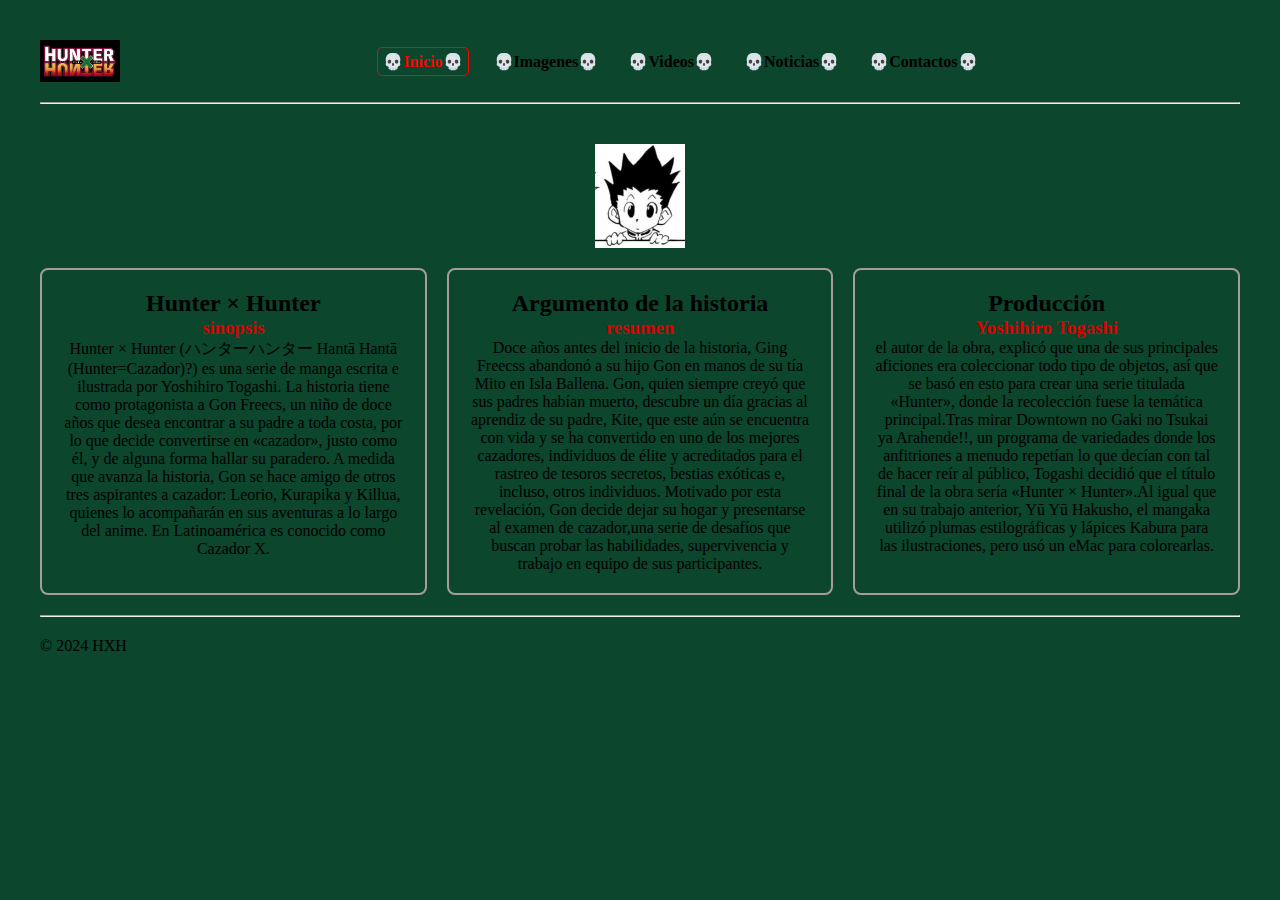
<file: index.html>
<!DOCTYPE html>
<html lang="es">
<head>
    <meta charset="UTF-8">
    <meta name="viewport" content="width=device-width, initial-scale=1.0">
    <title>HXH</title>
    <link rel="stylesheet" href="css/estilo.css">
</head>
<body>
     <nav class="menu-nav"> <img src="src/logo.jpg" class="logo" alt=""> 
        <ul class="menu">
            <li><a href="index.html" class="btn-menu activo hover">💀Inicio💀</a></li>
            <li><a href="galeria.html" class="btn-menu">💀Imagenes💀</a></li>
            <li><a href="videos.html" class="btn-menu">💀Videos💀</a></li>
            <li><a href="noticias.html" class="btn-menu">💀Noticias💀</a></li>
            <li><a href="contactos.html" class="btn-menu">💀Contactos💀</a></li>
       </ul>
    
    </nav>

    <hr>
      <div class="contenido">
          <section class="publicidad">
            <img src="src/hxh.jpeg"alt="">
          </section>
            <section class="bandeja">
                   <div class="tarjeta" >
                     <h2>Hunter × Hunter
                    </h2>
                     <h3>sinopsis</h3>
                      <p>Hunter × Hunter (ハンターハンター Hantā Hantā (Hunter=Cazador)?) es una serie de manga escrita e ilustrada por Yoshihiro Togashi. La historia tiene como protagonista a Gon Freecs, un niño de doce años que desea encontrar a su padre a toda costa, por lo que decide convertirse en «cazador», justo como él, y de alguna forma hallar su paradero. A medida que avanza la historia, Gon se hace amigo de otros tres aspirantes a cazador: Leorio, Kurapika y Killua, quienes lo acompañarán en sus aventuras a lo largo del anime. En Latinoamérica es conocido como Cazador X.

                      </p>
                    <div>
                    <a href=""></a>
                    <a href=""></a>
                   </div>

                </div>

                
                <div class="tarjeta">
                  <h2>Argumento de la historia</h2>
                  <h3>resumen</h3>
                  <p>
                    Doce años antes del inicio de la historia, Ging Freecss abandonó a su hijo Gon en manos de su tía Mito en Isla Ballena. Gon, quien siempre creyó que sus padres habían muerto, descubre un día gracias al aprendiz de su padre, Kite, que este aún se encuentra con vida y se ha convertido en uno de los mejores cazadores,​ individuos de élite y acreditados para el rastreo de tesoros secretos, bestias exóticas e, incluso, otros individuos.​ Motivado por esta revelación, Gon decide dejar su hogar y presentarse al examen de cazador,una serie de desafíos que buscan probar las habilidades, supervivencia y trabajo en equipo de sus participantes.
                   </p>
                  <div>
                    <a href=""></a>
                    <a href=""></a>
                  </div>
                </div>

                <div class="tarjeta">
                  <h2>Producción</h2>
                  
                  <h3>Yoshihiro Togashi</h3>
                  <p>el autor de la obra, explicó que una de sus principales aficiones era coleccionar todo tipo de objetos, así que se basó en esto para crear una serie titulada «Hunter», donde la recolección fuese la temática principal.Tras mirar Downtown no Gaki no Tsukai ya Arahende!!, un programa de variedades donde los anfitriones a menudo repetían lo que decían con tal de hacer reír al público, Togashi decidió que el título final de la obra sería «Hunter × Hunter».Al igual que en su trabajo anterior, Yū Yū Hakusho, el mangaka utilizó plumas estilográficas y lápices Kabura para las ilustraciones, pero usó un eMac para colorearlas.
                   </p>
                  <div>
                    <a href=""></a>
                    <a href=""></a>
                  </div>
                </div>
               
        </section>
    
    </div>
    
  <footer>
    <hr>
    <div class="pie">
      <P>&COPY; 2024 HXH</P>
  

    </div>

  </footer>


</body>
</html>
</file>
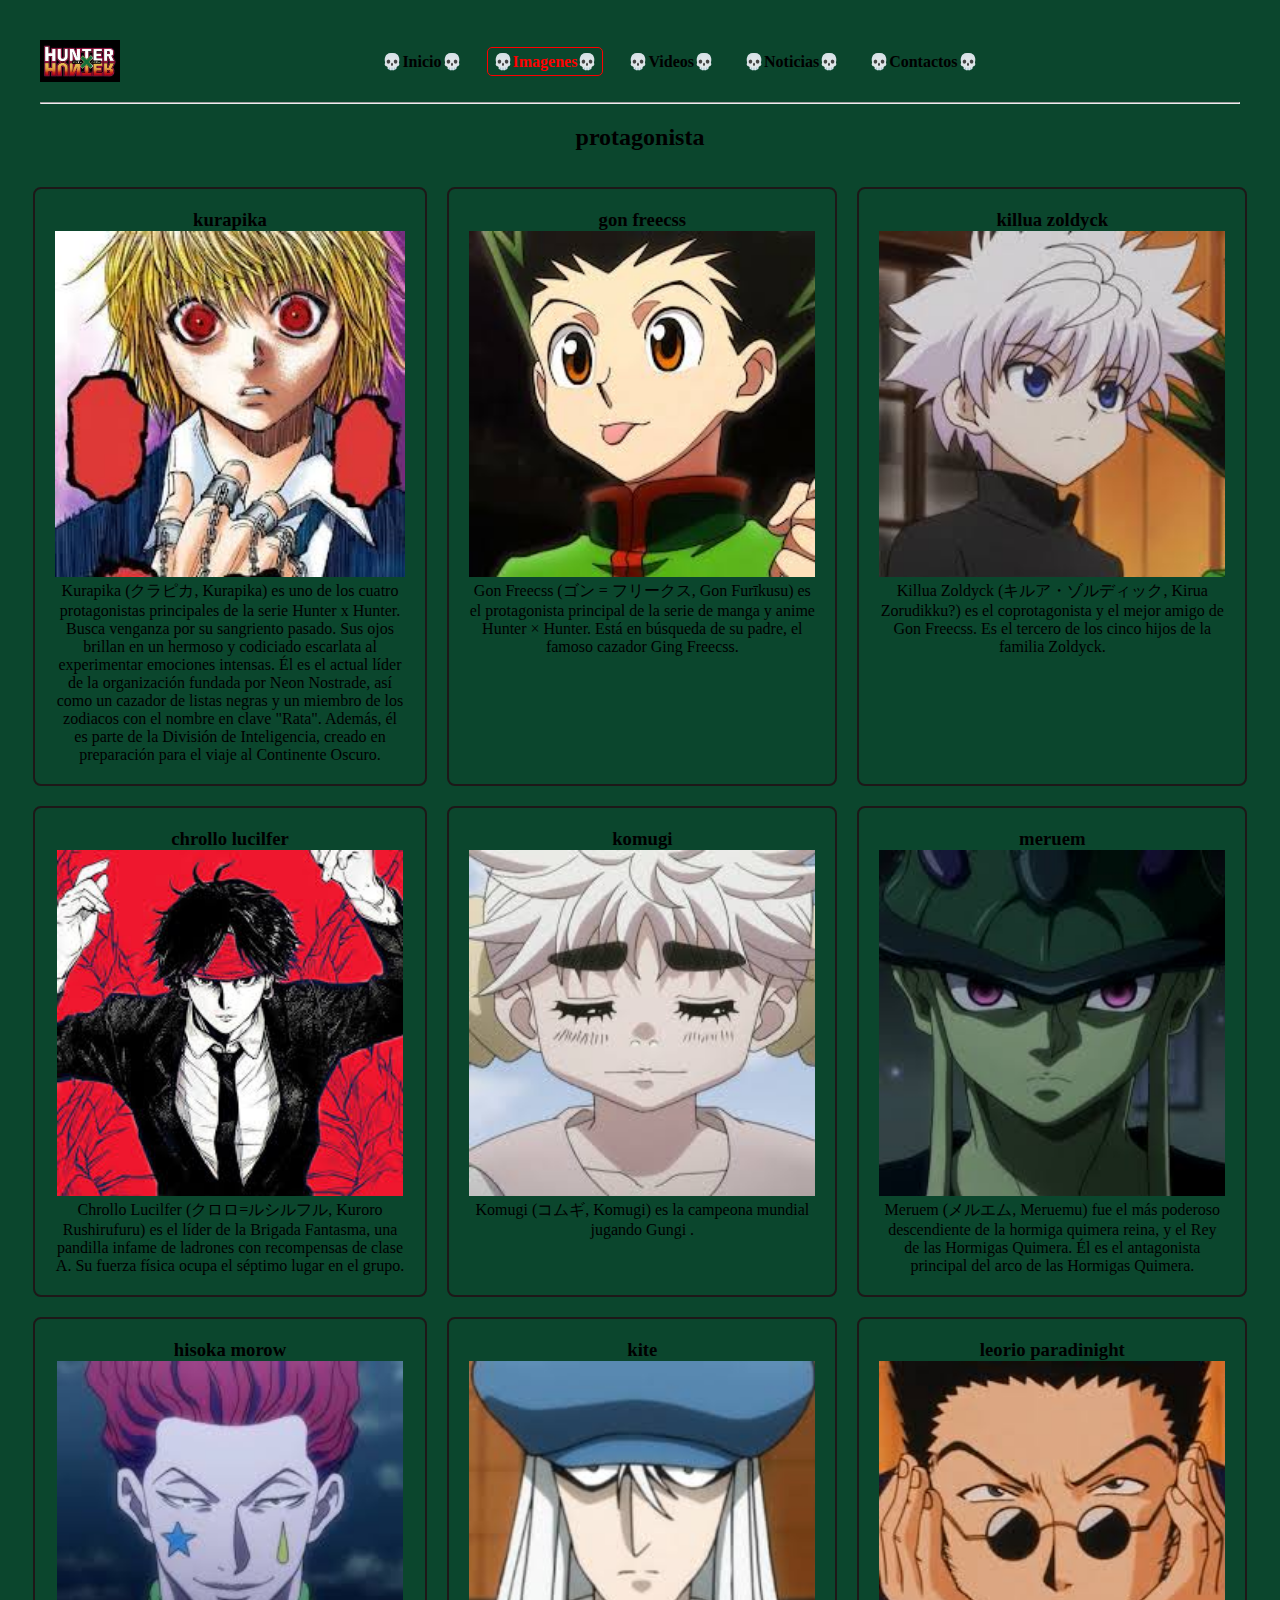
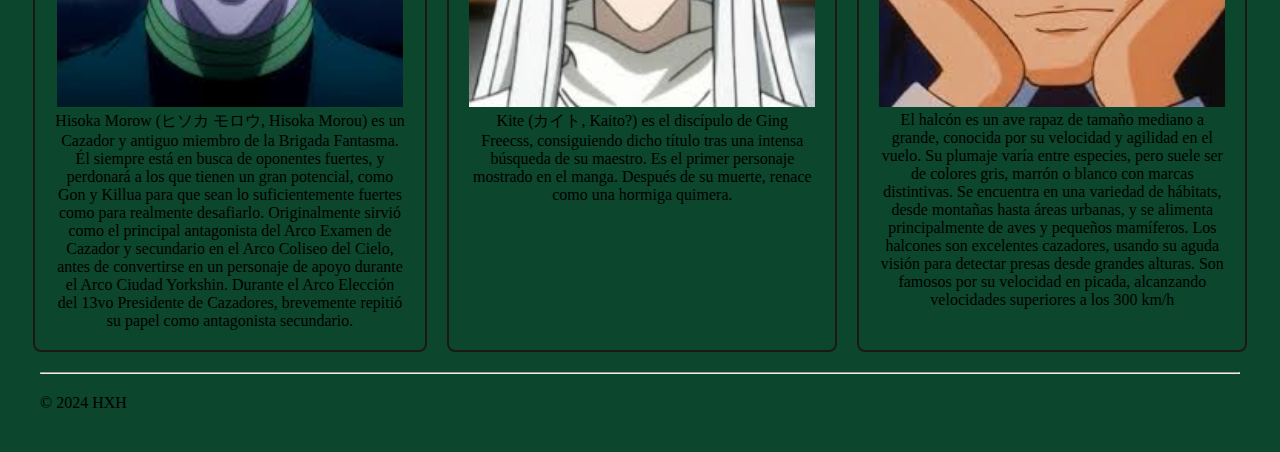
<file: galeria.html>
<!DOCTYPE html>
<html lang="es">
<head>
    <meta charset="UTF-8">
    <meta name="viewport" content="width=device-width, initial-scale=1.0">
    <title>hxh</title>
    <link rel="stylesheet" href="css/estilo.css">
</head>
<body>
     <nav class="menu-nav"> <img src="src/logo.jpg" class="logo" alt=""> 
        <ul class="menu">
            <li><a href="index.html" class="btn-menu">💀Inicio💀</a></li>
            <li><a href="galeria.html" class="btn-menu activo">💀Imagenes💀</a></li>
            <li><a href="videos.html" class="btn-menu ">💀Videos💀</a></li>
            <li><a href="noticias.html" class="btn-menu">💀Noticias💀</a></li>
            <li><a href="contactos.html" class="btn-menu">💀Contactos💀</a></li>
       </ul>
    
    </nav>
    <hr>
      <div class="contenido">


        <h2>protagonista</h2>
    <br><br>
    <section class="img2">

      <div class="img1">
        <h3>kurapika</h3>
        <img src="src/f0.jpg" alt="" height="346">
        <p>Kurapika (クラピカ, Kurapika) es uno de los cuatro protagonistas principales de la serie Hunter x Hunter. Busca venganza por su sangriento pasado. Sus ojos brillan en un hermoso y codiciado escarlata al experimentar emociones intensas. Él es el actual líder de la organización fundada por Neon Nostrade, así como un cazador de listas negras y un miembro de los zodiacos con el nombre en clave "Rata". Además, él es parte de la División de Inteligencia, creado en preparación para el viaje al Continente Oscuro.
        </p>
      </div>

      <div class="img1">
        <h3>gon freecss</h3>
        <img src="src/f1.jpg" height="346">
        <p> Gon Freecss (ゴン = フリークス, Gon Furīkusu) es el protagonista principal de la serie de manga y anime Hunter × Hunter. Está en búsqueda de su padre, el famoso cazador Ging Freecss.</p>
        
      </div>

      <div class="img1">
        <h3>killua zoldyck</h3>
        <img src="src/f2.jpg" alt="" srcset="" height="346">
        <p>Killua Zoldyck (キルア・ゾルディック, Kirua Zorudikku?) es el coprotagonista y el mejor amigo de Gon Freecss. Es el tercero de los cinco hijos de la familia Zoldyck.</p>
      </div>

      <div class="img1">
        <h3>chrollo lucilfer</h3>
        <img src="src/f3.jpg" alt="" height="346">
        <p>Chrollo Lucilfer (クロロ=ルシルフル, Kuroro Rushirufuru) es el líder de la Brigada Fantasma, una pandilla infame de ladrones con recompensas de clase A. Su fuerza física ocupa el séptimo lugar en el grupo.</p>
      </div>

      <div class="img1">
        <h3>komugi</h3>
        <img src="src/f4.jpg" alt="" height="346">
        <p>Komugi (コムギ, Komugi) es la campeona mundial jugando Gungi .</p>
      </div>

      <div class="img1">
        <h3>meruem</h3>
        <img src="src/f5.jpg" alt="" height="346">
        <p>Meruem (メルエム, Meruemu) fue el más poderoso descendiente de la hormiga quimera reina, y el Rey de las Hormigas Quimera. Él es el antagonista principal del arco de las Hormigas Quimera.</p>
      </div>

      <div class="img1">
        <h3>hisoka morow</h3>
        <img src="src/f6.jpg" alt="" height="346">
        <p>Hisoka Morow (ヒソカ モロウ, Hisoka Morou) es un Cazador y antiguo miembro de la Brigada Fantasma. Él siempre está en busca de oponentes fuertes, y perdonará a los que tienen un gran potencial, como Gon y Killua para que sean lo suficientemente fuertes como para realmente desafiarlo. Originalmente sirvió como el principal antagonista del Arco Examen de Cazador y secundario en el Arco Coliseo del Cielo, antes de convertirse en un personaje de apoyo durante el Arco Ciudad Yorkshin. Durante el Arco Elección del 13vo Presidente de Cazadores, brevemente repitió su papel como antagonista secundario.</p>
      </div>

      <div class="img1">
         <h3>kite</h3>
         <img src="src/f7.jpg" alt="" height="346">
          <p>Kite (カイト, Kaito?) es el discípulo de Ging Freecss, consiguiendo dicho título tras una intensa búsqueda de su maestro. Es el primer personaje mostrado en el manga. Después de su muerte, renace como una hormiga quimera.</p>
      </div>

      <div class="img1">
        <h3>leorio paradinight</h3>
        <img src="src/f8.jpg" alt="" height="346">
        <p>El halcón es un ave rapaz de tamaño mediano a grande, conocida por su velocidad y agilidad en el vuelo. Su plumaje varía entre especies, pero suele ser de colores gris, marrón o blanco con marcas distintivas. Se encuentra en una variedad de hábitats, desde montañas hasta áreas urbanas, y se alimenta principalmente de aves y pequeños mamíferos. Los halcones son excelentes cazadores, usando su aguda visión para detectar presas desde grandes alturas. Son famosos por su velocidad en picada, alcanzando velocidades superiores a los 300 km/h</p>
      </div>


    </section>















 












</section><section class="publicidad">  </section>
    
    </div>
    
  <footer>
    <hr>
    <div class="pie">

      <P>&COPY; 2024 HXH</P>

    </div>

  </footer>


</body>
</html>
</file>
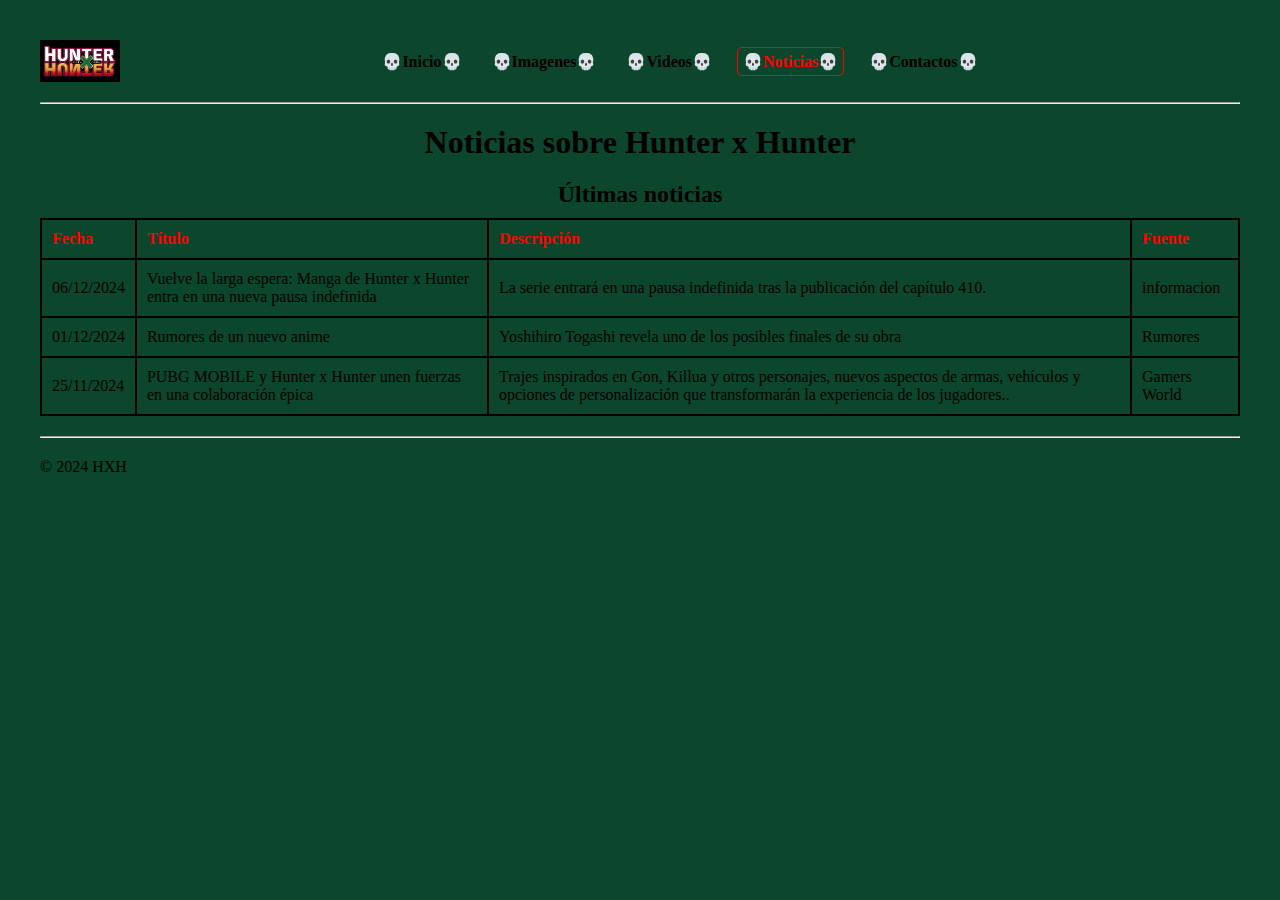
<file: noticias.html>
<!DOCTYPE html>
<html lang="es">
<head>
    <meta charset="UTF-8">
    <meta name="viewport" content="width=device-width, initial-scale=1.0">
    <title>hxh</title>
    <link rel="stylesheet" href="css/estilo.css">
</head>
<body>
     <nav class="menu-nav"> <img src="src/logo.jpg" class="logo" alt=""> 
        <ul class="menu">
             <li><a href="index.html" class="btn-menu">💀Inicio💀</a></li>
            <li><a href="galeria.html" class="btn-menu">💀Imagenes💀</a></li>
            <li><a href="videos.html" class="btn-menu">💀Videos💀</a></li>
            <li><a href="noticias.html" class="btn-menu activo">💀Noticias💀</a></li>
            <li><a href="contactos.html" class="btn-menu">💀Contactos💀</a></li>
       </ul>
    
    </nav>
    <hr>
    <h1>Noticias sobre Hunter x Hunter</h1>
    <table>
        <caption>Últimas noticias</caption>
        <thead>
            <tr>
                <th>Fecha</th>
                <th>Título</th>
                <th>Descripción</th>
                <th>Fuente</th>
            </tr>
        </thead>
        <tbody>
            <tr>
                <td>06/12/2024</td>
                <td>Vuelve la larga espera: Manga de Hunter x Hunter entra en una nueva pausa indefinida</td>
                <td>La serie entrará en una pausa indefinida tras la publicación del capítulo 410.</td>
                <td><a href="https://www.lacuarta.com/cine-y-series/noticia/vuelve-la-espera-manga-de-hunter-x-hunter-entra-en-una-nueva-pausa-indefinida/KGO7DTHV35EH3CE257ONQYQBVQ/" target="">informacion</a></td>
            </tr>
            <tr>
                <td>01/12/2024</td>
                <td>Rumores de un nuevo anime</td>
                <td>Yoshihiro Togashi revela uno de los posibles finales de su obra</td>
                <td><a href="https://ramenparados.com/yoshihiro-togashi-revela-uno-de-los-posibles-finales-de-su-obra/" target="">Rumores</a></td>
            </tr>
            <tr>
                <td>25/11/2024</td>
                <td>PUBG MOBILE y Hunter x Hunter unen fuerzas en una colaboración épica</td>
                <td>Trajes inspirados en Gon, Killua y otros personajes, nuevos aspectos de armas, vehículos y opciones de personalización que transformarán la experiencia de los jugadores..</td>
                <td><a href="https://www.noticiascaracol.com/videojuegos/pubg-mobile-y-hunter-x-hunter-unen-fuerzas-en-una-colaboracion-epica-rg10" target="">Gamers World</a></td>
            </tr>
        </tbody>
    </table>
    
  <footer>
    <hr>
    <div class="pie">

        <P>&COPY; 2024 HXH</P>

    </div>

  </footer>


</body>
</html>
</file>
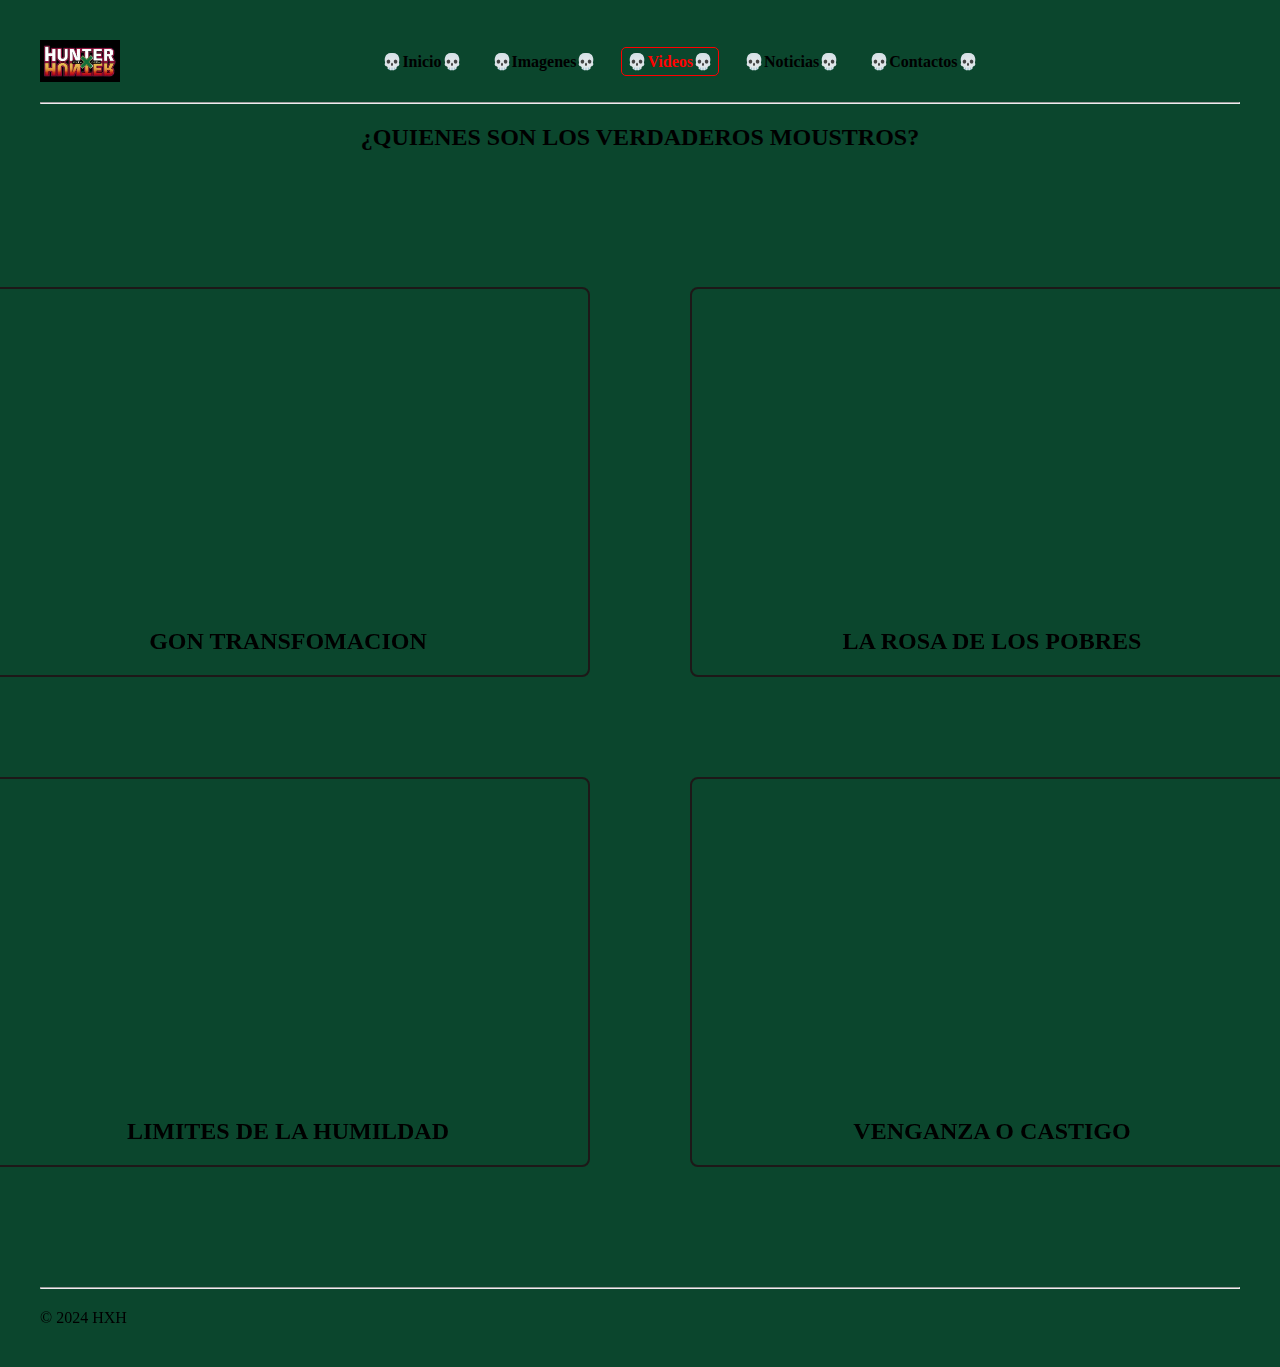
<file: videos.html>
<!DOCTYPE html>
<html lang="es">
<head>
    <meta charset="UTF-8">
    <meta name="viewport" content="width=device-width, initial-scale=1.0">
    <title>hxh</title>
    <link rel="stylesheet" href="css/estilo.css">
</head>
<body>
     <nav class="menu-nav"> <img src="src/logo.jpg" class="logo" alt=""> 
        <ul class="menu">
            <li><a href="index.html" class="btn-menu">💀Inicio💀</a></li>
            <li><a href="galeria.html" class="btn-menu">💀Imagenes💀</a></li>
            <li><a href="videos.html" class="btn-menu activo">💀Videos💀</a></li>
            <li><a href="noticias.html" class="btn-menu">💀Noticias💀</a></li>
            <li><a href="contactos.html" class="btn-menu">💀Contactos💀</a></li>
       </ul>
    
    </nav>
    <hr>
      <div class="contenido">
        <h2>¿QUIENES SON LOS VERDADEROS MOUSTROS?</h2>
        <br><br>
          <section class="v1">
          <div class="vid">
            <iframe width="560" height="315" src="https://www.youtube.com/embed/Er9YZ1PZGSc?si=urDla7S1b_vpd2Ig" title="YouTube video player" frameborder="0" allow="accelerometer; autoplay; clipboard-write; encrypted-media; gyroscope; picture-in-picture; web-share" referrerpolicy="strict-origin-when-cross-origin" allowfullscreen></iframe>
            <h2>GON TRANSFOMACION </h2>
        </div>
        

<div class="vid">
  <iframe width="560" height="315" src="https://www.youtube.com/embed/0RPndvW969k?si=69HycR3gMky7G8jR" title="YouTube video player" frameborder="0" allow="accelerometer; autoplay; clipboard-write; encrypted-media; gyroscope; picture-in-picture; web-share" referrerpolicy="strict-origin-when-cross-origin" allowfullscreen></iframe>
<h2>LA ROSA DE LOS POBRES</h2>
</div>

<div class="vid">
  <iframe width="560" height="315" src="https://www.youtube.com/embed/HYun6v4vJ4I?si=CV_2K3XQSrKopf4L" title="YouTube video player" frameborder="0" allow="accelerometer; autoplay; clipboard-write; encrypted-media; gyroscope; picture-in-picture; web-share" referrerpolicy="strict-origin-when-cross-origin" allowfullscreen></iframe>
  <h2>LIMITES DE LA HUMILDAD</h2>
</div>

<div class="vid">
  <iframe width="560" height="315" src="https://www.youtube.com/embed/RdYud7REEVs?si=TV2B_Cbc3OZHTX-k" title="YouTube video player" frameborder="0" allow="accelerometer; autoplay; clipboard-write; encrypted-media; gyroscope; picture-in-picture; web-share" referrerpolicy="strict-origin-when-cross-origin" allowfullscreen></iframe>
  <h2>VENGANZA O CASTIGO</h2>
</div>






        </section>
    
    </div>
    
  <footer>
    <hr>
    <div class="pie">

      <P>&COPY; 2024 HXH</P>

    </div>

  </footer>


</body>
</html>
</file>
<file: css/estilo.css>
* {

    margin: 0px;
    padding: 0px;
    box-sizing: border-box;

}

body {
    background-color: rgb(11, 70, 45);
    margin: 40px;
}

hr {
    margin: 20px 0;
}

.logo {
max-width: 80px;
}

/*estilos del menu*/

.menu-nav{
    display:flex ;
    align-items: center;


}
.menu {

    list-style: none;
    display: flex;
    margin: auto;
    gap:20px;
  
}

.btn-menu {
     text-decoration: none;
     font-weight: bold;
     color: rgb(0, 0, 0);
     padding: 5px;
     cursor: pointer;
}
.btn-menu:hover{
    color: rgb(189, 0, 0);

}



.activo {s
    background-color:rgb(0, 0, 0) ;
    color: rgb(255, 0, 0);
    border: 1px solid;
    border-radius: 5px;
}

.activo:



/* estilos del contenedor*/


    /*estilos del pie*/

.pie {

    background-color:#000000 ;
    color: rgb(255, 0, 0);
    border-radius: 5px;
    
    text-align: center;
    font-weight: bold;
    padding: 10px 0;
}

/*estilos del contenedor */


.contenido{   
    display:flex;
    flex-direction: column;
    align-items: center;
    }

.publicidad img {

    display: block;
    max-height: min-content;
    margin: 20px;
    width: 90px;
}

.bandeja{
    display: grid;
    grid-template-columns: 1fr 1fr 1fr ;
    gap: 20px;
}

.tarjeta {
    text-align:center;
    border: 2px solid rgb(165, 157, 157);
    border-radius: 8px;
    padding: 20px;
    
}

.tarjeta h3 {
    color: #dd0000;
}

.tarjeta a {
color: ;
text-decoration: none;
margin: ;

}

.img2 {
    display: grid;
    grid-template-columns: 1fr 1fr 1fr;
    gap: 20px;
    text-align: center;
    text-align: center;
    

}
    
.img1 {
    text-align: center;
    border: 2px solid rgb(29, 24, 24);
    border-radius: 8px;
    padding: 20px;
}

.v1{
   
    display: grid;
    gap: 100px;
text-align: center;
text-align: center;
padding: 100px;
grid-template-columns: 1fr 1fr ;
}
.vid{
    text-align: center;
    border: 2px solid rgb(29, 24, 24);
    border-radius: 8px;
    padding: 20px;
}
/*modificacion noticias*/
 table {
            width: 100%;
            border-collapse: collapse;
            margin-top: 20px;
        }
        th, td {
            border: 2px solid #000000;
            padding: 10px;
            text-align: left;
        }
        th {
            background-color: 11,70,45;
            color: #ff0000;
        }
        
        
        tr:{
            background-color: #ff0000;
        }
        caption {
            font-size: 1.5em;
            margin-bottom: 10px;
            font-weight: bold;
        }
        a{color: #000000;
            text-decoration: none;


        }
        .{
            color: #000;
        }  

/*CONTACTO*/

        
           
        h1 {
            text-align: center;
            color: #000000;
        }
        label {
            display: block;
            margin-bottom: 5px;
            font-weight: bold;
        }
        input, textarea, button {
            width: 100%;
            padding: 10px;
            margin-bottom: 15px;
            border: 1px solid #ddd;
            border-radius: 5px;
            font-size: 16px;
        }
        textarea {
            resize: vertical;
            min-height: 100px;
        }
        button {
            background-color: #ff0000;
            color: #fff;
            border: none;
            cursor: pointer;
        }
        button:hover {
            background-color: #555;
        }
</file>
